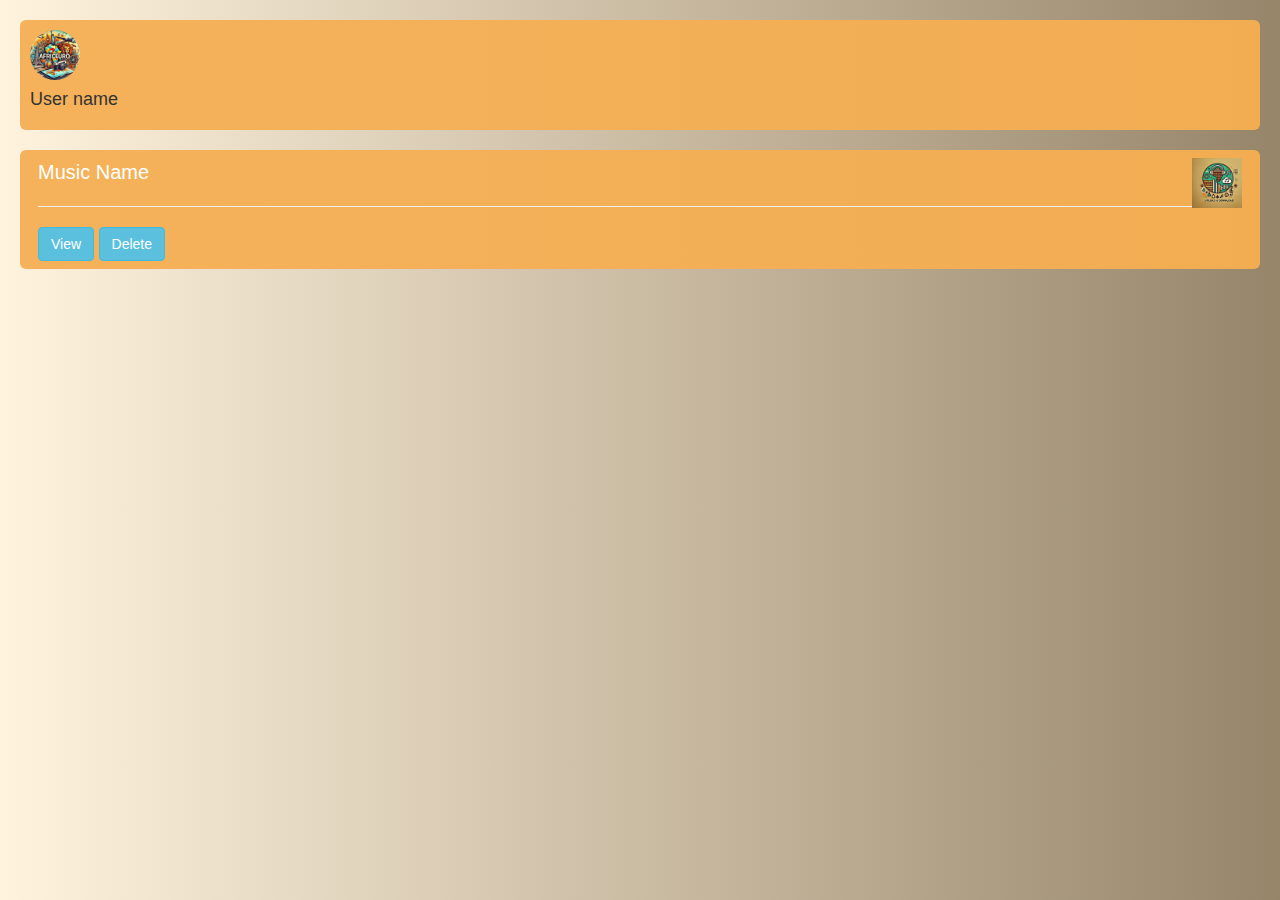
<file: allmusic.html>
<!DOCTYPE html>
<html lang="en">
<head>
    <meta charset="UTF-8">
    <meta name="viewport" content="width=device-width, initial-scale=1.0">

    <title>africeuro</title>

    <link rel="icon" href="static/images/logo.jpg">
    <link rel="stylesheet" href="static/bootstrap/css/bootstrap.min.css">
    <link rel="stylesheet" href="static/fontawesome/css/all.min.css">
    <link rel="stylesheet" href="static/font-awesome/css/font-awesome.min.css">
    <link rel="stylesheet" href="static/dashboad.css">

</head>
<body>
     
    <div class="page-body">
        <div class="d-menu">
            <div class="profile-menu">
                <div class="">
                    <a href="static/images/africeurolion.jpg">
                        <img src="static/images/africeurolion.jpg" alt="image">
                    </a>
                </div>
                <div class="m-menue-nav">
                    <h4>User name</h4>
                </div>
            </div>
        </div>

        <div class="d-menu">
            <div class="menu-card-more">
                <a href="">
                    <div>
                        <img src="static/images/music3.jpg" alt="music">
                        <p>music name</p>
                    </div>
                    <hr>
                    <div>
                        <a href="viewmusic.html" class="btn btn-info">View</a>
                        <a href="" class="btn btn-info">Delete</a>
                    </div>
                </a>
            </div>
        </div>
    </div>

</body>
</html>
</file>
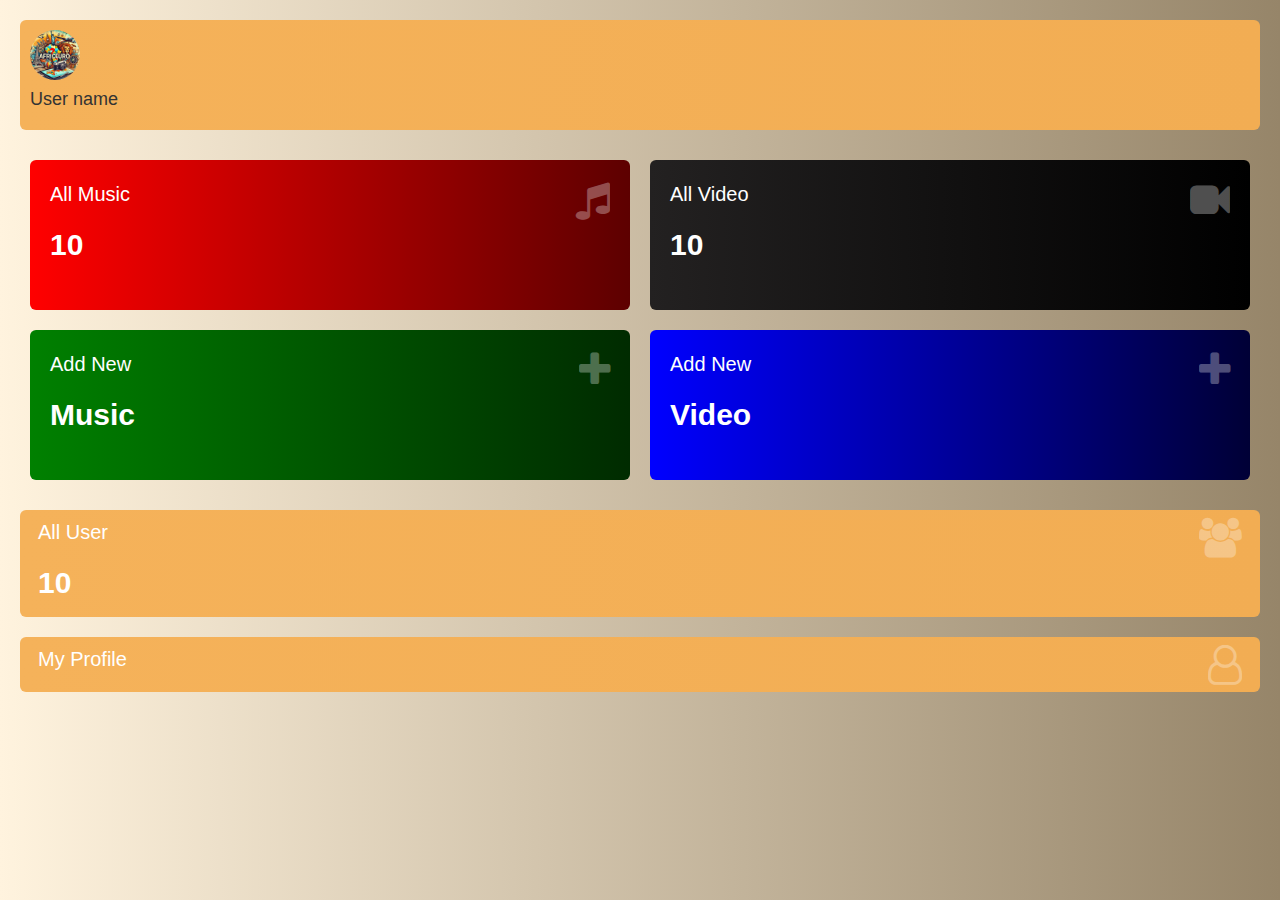
<file: dashboad.html>
<!DOCTYPE html>
<html lang="en">
<head>
    <meta charset="UTF-8">
    <meta name="viewport" content="width=device-width, initial-scale=1.0">

    <title>africeuro</title>

    <link rel="icon" href="static/images/logo.jpg">
    <link rel="stylesheet" href="static/bootstrap/css/bootstrap.min.css">
    <link rel="stylesheet" href="static/fontawesome/css/all.min.css">
    <link rel="stylesheet" href="static/font-awesome/css/font-awesome.min.css">
    <link rel="stylesheet" href="static/dashboad.css">

</head>
<body>
     
    <div class="page-body">
        <div class="d-menu">
            <div class="profile-menu">
                <div class="">
                    <a href="static/images/africeurolion.jpg">
                        <img src="static/images/africeurolion.jpg" alt="image">
                    </a>
                </div>
                <div class="m-menue-nav">
                    <h4>User name</h4>
                </div>
            </div>
        </div>

        <div class="d-menu-b">
            <div class="menu-con">
                <div class="menu-card" id="bg1">
                    <a href="allmusic.html">
                        <div>
                            <i class="fa fa-music"></i>
                            <p>all music</p>
                            <h2>10</h2>
                        </div>
                    </a>
                </div>
                <div class="menu-card" id="bg2">
                    <a href="allvideo.html">
                        <div>
                            <i class="fa fa-video"></i>
                            <p>all video</p>
                            <h2>10</h2>
                        </div>
                    </a>
                </div>
            </div>
            <div class="menu-con">
                <div class="menu-card" id="bg3">
                    <a href="">
                        <div>
                            <i class="fa fa-plus"></i>
                            <p>add new</p>
                            <h2>music</h2>
                        </div>
                    </a>
                </div>
                <div class="menu-card" id="bg4">
                    <a href="">
                        <div>
                            <i class="fa fa-plus"></i>
                            <p>add new</p>
                            <h2>video</h2>
                        </div>
                    </a>
                </div>
            </div>
        </div>

        <div class="d-menu">
            <div class="menu-card-more">
                <a href="">
                    <div>
                        <i class="fa fa-users"></i>
                        <p>all user</p>
                        <h2>10</h2>
                    </div>
                </a>
            </div>
        </div>
        <div class="d-menu">
            <div class="menu-card-more">
                <a href="">
                    <div>
                        <i class="fa fa-user-o"></i>
                        <p>my profile</p>
                    </div>
                </a>
            </div>
        </div>
    </div>

</body>
</html>
</file>
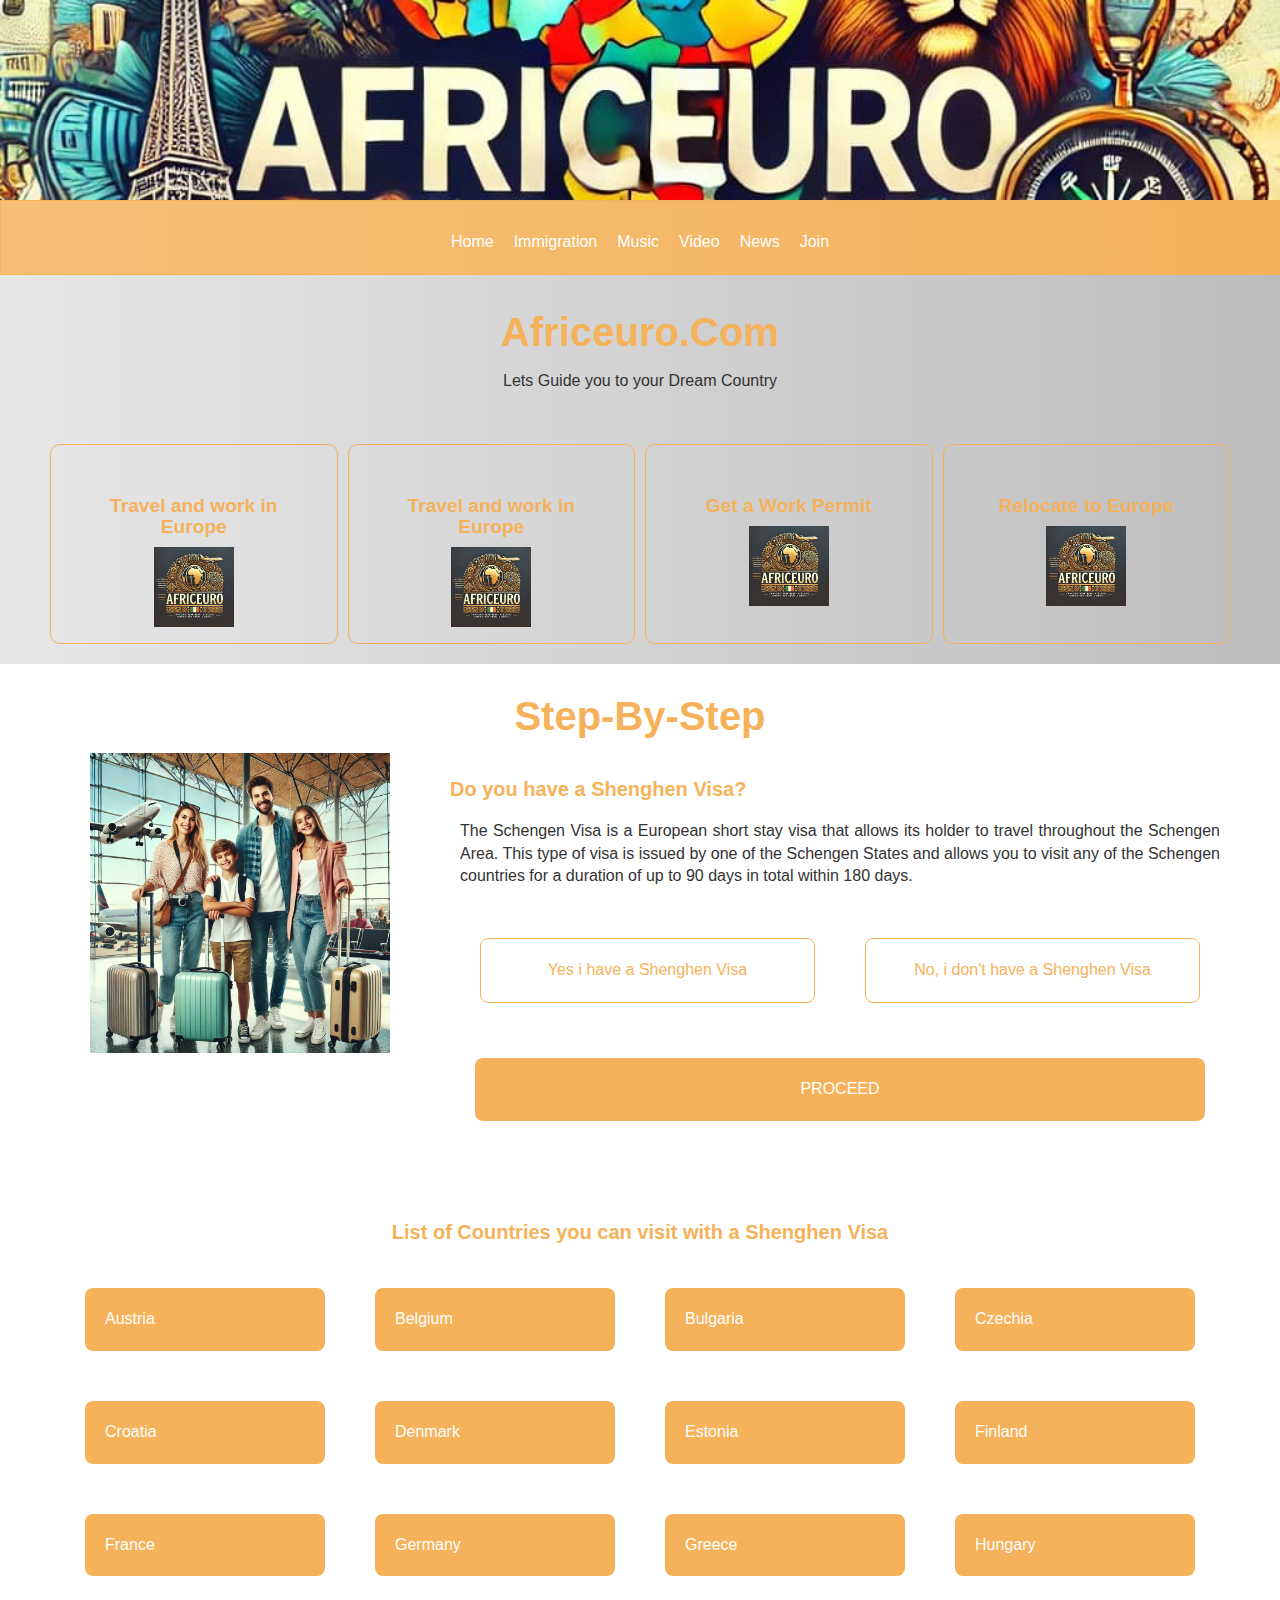
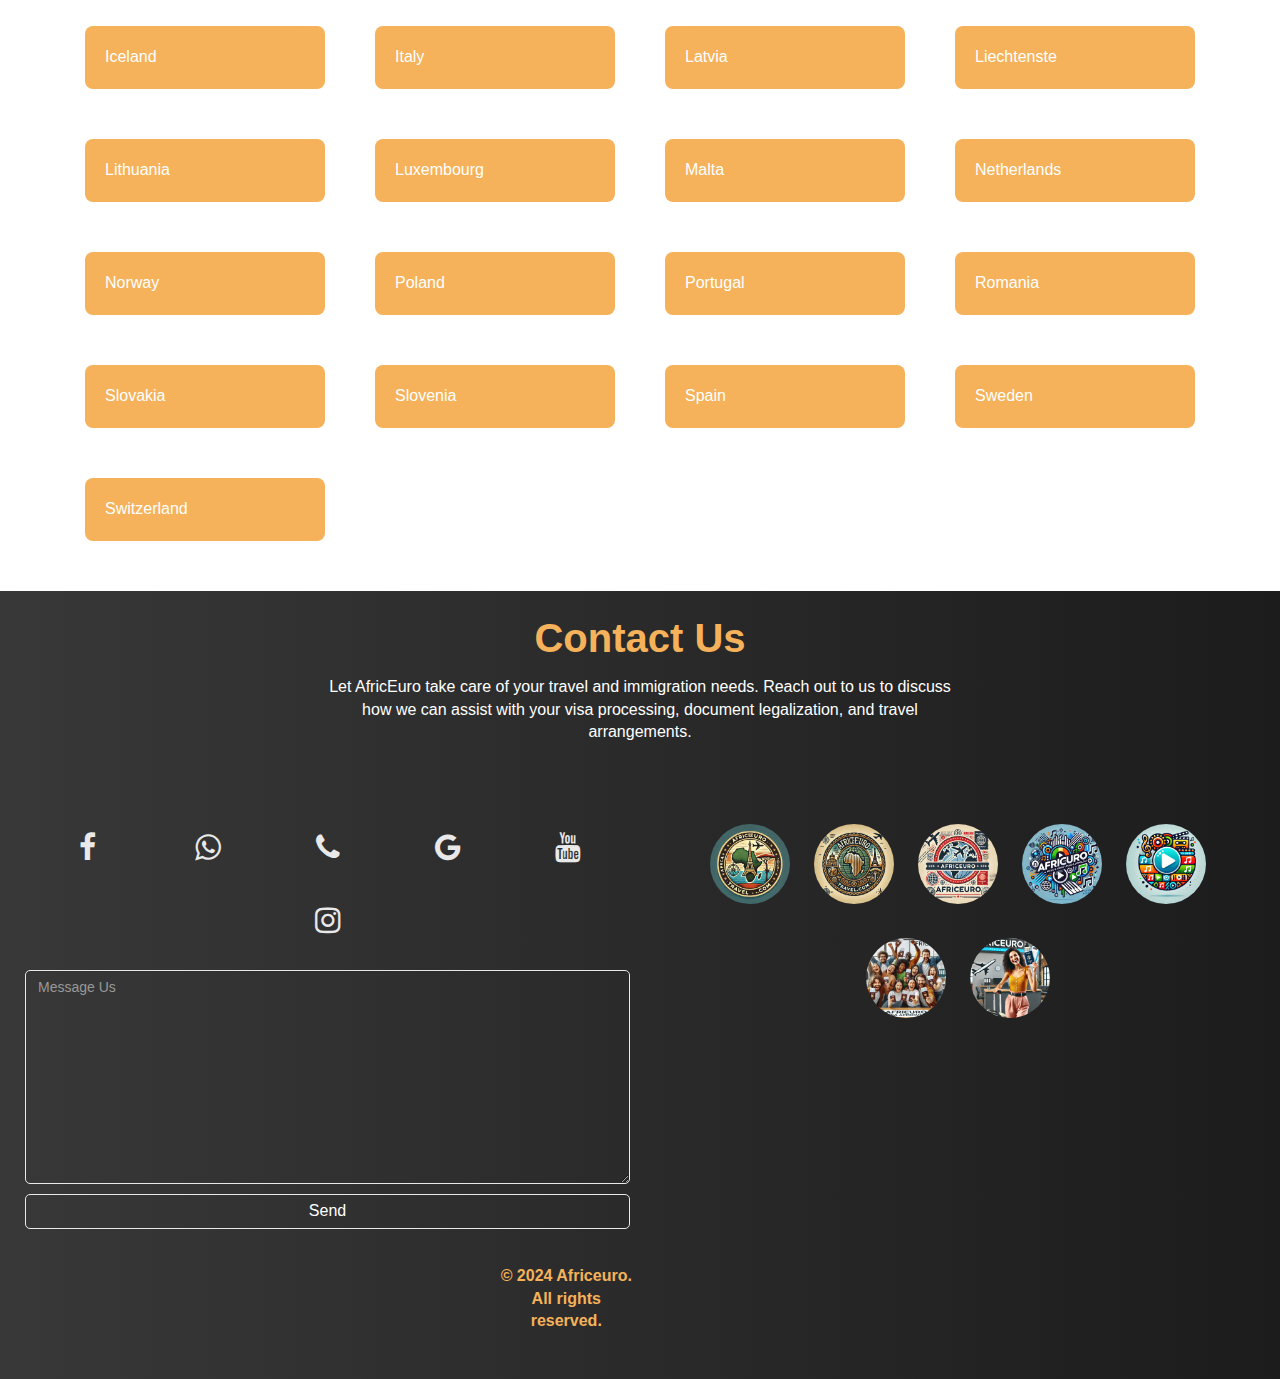
<file: immigration.html>
<!DOCTYPE html>
<html lang="en">
<head>
    <meta charset="UTF-8">
    <meta name="viewport" content="width=device-width, initial-scale=1.0">

    <title>africeuro</title>

    <link rel="icon" href="static/images/logo.jpg">
    <link rel="stylesheet" href="static/bootstrap/css/bootstrap.min.css">
    <link rel="stylesheet" href="static/fontawesome/css/all.min.css">
    <link rel="stylesheet" href="static/font-awesome/css/font-awesome.min.css">
    <link rel="stylesheet" href="static/css.css">

</head>
<body>
     
    <div>
        <div class="col-md-12 m-menue">
            <div class="m-menue-img">
                <img src="static/images/africeurolion.jpg" alt="">
            </div>
            <div class="m-menue-nav">
                <ul>
                    <li>
                        <a href="index.html">Home</a>
                    </li>
                    <li>
                        <a href="immigration.html">immigration</a>
                    </li>
                    <li>
                        <a href="music.html">Music</a>
                    </li>
                    <li>
                        <a href="video.html">Video</a>
                    </li>
                    <li>
                        <a href="news.html">News</a>
                    </li>
                    <li>
                        <a href="login.html">Join</a>
                    </li>
                </ul>
            </div>
        </div>

        <div class="col-md-12 cont">
            <div class="cont-con">
                <div class="cont-head">
                    <h2>Africeuro.com</h2>
                    <p>Lets Guide you to your Dream Country</p>
                </div>
            </div>
            <div class="cont-con">
                <div class="col-md-12 cont-con">
                    <div class="col-md-3">
                        <div class="cont-card">
                            <h3>Travel and work in Europe</h3>
                            <img src="static/images/africeuro main pic.jpg" class="tab-img"/>
                        </div>
                    </div>
                    <div class="col-md-3">
                        <div class="cont-card">
                            <h3>Travel and work in Europe</h3>
                            <img src="static/images/africeuro main pic.jpg" class="tab-img"/>
                        </div>
                    </div>
                    <div class="col-md-3">
                        <div class="cont-card">
                            <h3>Get a Work Permit</h3>
                            <img src="static/images/africeuro main pic.jpg" class="tab-img"/>
                        </div>
                    </div>
                    <div class="col-md-3">
                        <div class="cont-card">
                            <h3>Relocate to Europe</h3> 
                            <img src="static/images/africeuro main pic.jpg" class="tab-img"/>
                        </div>
                    </div>
                </div>
            </div>
        </div>
        <div class="cont-con">
            <div class="col-md-12 cont-con">
                <div class="cont-head">
                    <h2>Step-by-step</h2>
                    <div class="cont-pro col-md-4">
                        <img src="static/images/self.jpg" alt="image">
                    </div>
                    <div class="col-md-8">
                        <div class="cont-pro">
                            <h3 class="text-left">Do you have a Shenghen Visa?</h3>
                            <p class="text-justify text-left" style="padding: 10px;">
                                The Schengen Visa is a European short stay visa that allows its holder to travel throughout the Schengen Area.
                                This type of visa is issued by one of the Schengen States and allows you to visit any of the Schengen countries 
                                for a duration of up to 90 days in total within 180 days.
                            </p>
                            <div class="col-md-12">
                                <div class="col-md-6">
                                    <div class="info-a">
                                        Yes i have a Shenghen Visa
                                    </div>
                                </div>
                                <div class="col-md-6">
                                    <div class="info-a">
                                        No, i don't have a Shenghen Visa
                                    </div>
                                </div>
                            </div>
                            <div class="col-md-12">
                                <div class="info">
                                    <a href="travel.html">PROCEED</a>
                                </div>
                            </div>
                        </div>
                    </div>
                </div>
                <div class="col-md-12">
                    <div class="cont-pro">
                        <div style="padding:30px 0px;">
                            <div class="col-md-12">
                                <div class="col-md-12 text-center">
                                    <h3>List of Countries you can visit with a Shenghen Visa</h3>
                                </div>
                                <div class="col-md-12">
                                    <div class="col-md-3">
                                        <div class="info">
                                            Austria
                                        </div>
                                    </div>
                                    <div class="col-md-3">
                                        <div class="info">
                                            Belgium
                                        </div>
                                    </div>
                                    <div class="col-md-3">
                                        <div class="info">
                                            Bulgaria
                                        </div>
                                    </div>
                                    <div class="col-md-3">
                                        <div class="info">
                                            Czechia
                                        </div>
                                    </div>
                                    <div class="col-md-3">
                                        <div class="info">
                                            Croatia
                                        </div>
                                    </div>
                                    <div class="col-md-3">
                                        <div class="info">
                                            Denmark
                                        </div>
                                    </div>
                                    <div class="col-md-3">
                                        <div class="info">
                                            Estonia
                                        </div>
                                    </div>
                                    <div class="col-md-3">
                                        <div class="info">
                                            Finland
                                        </div>
                                    </div>
                                    <div class="col-md-3">
                                        <div class="info">
                                            France
                                        </div>
                                    </div>
                                    <div class="col-md-3">
                                        <div class="info">
                                            Germany
                                        </div>
                                    </div>
                                    <div class="col-md-3">
                                        <div class="info">
                                            Greece
                                        </div>
                                    </div>
                                    <div class="col-md-3">
                                        <div class="info">
                                            Hungary
                                        </div>
                                    </div>
                                    <div class="col-md-3">
                                        <div class="info">
                                            Iceland
                                        </div>
                                    </div>
                                    <div class="col-md-3">
                                        <div class="info">
                                            Italy
                                        </div>
                                    </div>

                                    <div class="col-md-3">
                                        <div class="info">
                                            Latvia
                                        </div>
                                    </div>
                                    <div class="col-md-3">
                                        <div class="info">
                                            Liechtenste
                                        </div>
                                    </div>
                                    <div class="col-md-3">
                                        <div class="info">
                                            Lithuania
                                        </div>
                                    </div>
                                    <div class="col-md-3">
                                        <div class="info">
                                            Luxembourg
                                        </div>
                                    </div>
                                    <div class="col-md-3">
                                        <div class="info">
                                            Malta
                                        </div>
                                    </div>
                                    <div class="col-md-3">
                                        <div class="info">
                                            Netherlands
                                        </div>
                                    </div>
                                    <div class="col-md-3">
                                        <div class="info">
                                            Norway
                                        </div>
                                    </div>
                                    <div class="col-md-3">
                                        <div class="info">
                                            Poland
                                        </div>
                                    </div>
                                    <div class="col-md-3">
                                        <div class="info">
                                            Portugal
                                        </div>
                                    </div>
                                    <div class="col-md-3">
                                        <div class="info">
                                            Romania
                                        </div>
                                    </div>
                                    <div class="col-md-3">
                                        <div class="info">
                                            Slovakia
                                        </div>
                                    </div>
                                    <div class="col-md-3">
                                        <div class="info">
                                            Slovenia
                                        </div>
                                    </div>
                                    <div class="col-md-3">
                                        <div class="info">
                                            Spain
                                        </div>
                                    </div>
                                    <div class="col-md-3">
                                        <div class="info">
                                            Sweden
                                        </div>
                                    </div>
                                    <div class="col-md-3">
                                        <div class="info">
                                            Switzerland
                                        </div>
                                    </div>
                                </div>
                            </div>
                        </div>
                    </div>
                </div>
            </div>
        </div>
        <div class="col-md-12 conf">
            <div class="cont-head">
                <h2>contact us</h2>
                <div style="display: flex; justify-self: center; width: 50%;">
                    <p style="color: white;text-align: center;">
                        Let AfricEuro take care of your travel and immigration needs. 
                        Reach out to us to discuss how we can assist with your 
                        visa processing, document legalization, and travel arrangements.
                    </p>
                </div>
            </div>
            <div class="col-md-12">
                <div class="cont-pro">
                    <div style="padding:30px 0px;">
                        <div class="col-md-6">
                            <div class="contact">
                                <div class="col-md-12">
                                    <div class="icons">
                                        <div class="icon">
                                            <a href="">
                                                <i class="fa fa-facebook"></i>
                                            </a>
                                        </div>
                                        <div class="icon">
                                            <a href="">
                                                <i class="fa fa-whatsapp"></i>
                                            </a>
                                        </div>
                                        <div class="icon">
                                            <a href="">
                                                <i class="fa fa-phone"></i>
                                            </a>
                                        </div>
                                        <div class="icon">
                                            <a href="">
                                                <i class="fa fa-google"></i>
                                            </a>
                                        </div>
                                        <div class="icon">
                                            <a href="">
                                                <i class="fa fa-youtube"></i>
                                            </a>
                                        </div>
                                        <div class="icon">
                                            <a href="">
                                                <i class="fa fa-instagram"></i>
                                            </a>
                                        </div>
                                    </div>
                                </div>
                                <div class="col-md-12">
                                    <form action="">
                                        <textarea name="" id="" rows="10" placeholder="Message Us" class="form-control"></textarea>
                                        <button>
                                            Send
                                        </button>
                                    </form>
                                </div>
                            </div>
                        </div>
                        <div class="col-md-6">
                            <div class="contact">
                                <div class="img">
                                    <div class="imgs">
                                        <img src="static/images/travel.jpg" alt="image">
                                    </div>
                                    <div class="imgs">
                                        <img src="static/images/travel2.jpg" alt="image">
                                    </div>
                                    <div class="imgs">
                                        <img src="static/images/logo2.jpg" alt="image">
                                    </div>
                                    <div class="imgs">
                                        <img src="static/images/music1.jpg" alt="image">
                                    </div>
                                    <div class="imgs">
                                        <img src="static/images/music2.jpg" alt="image">
                                    </div>
                                    <div class="imgs">
                                        <img src="static/images/people.jpg" alt="image">
                                    </div>
                                    <div class="imgs">
                                        <img src="static/images/visa2.jpg" alt="image">
                                    </div>
                                </div>
                            </div>
                        </div>
                        <div class="col-md-12" style="display: flex; justify-content: center;justify-items: center;padding: 15px;">
                            <div class="col-md-3">
                                <div class="team">
                                    <p>&copy; 2024 Africeuro. All rights reserved.</p>
                                </div>
                            </div>
                        </div>
                    </div>
                </div>
            </div>
        </div>
    </div>

</body>
</html>
</file>
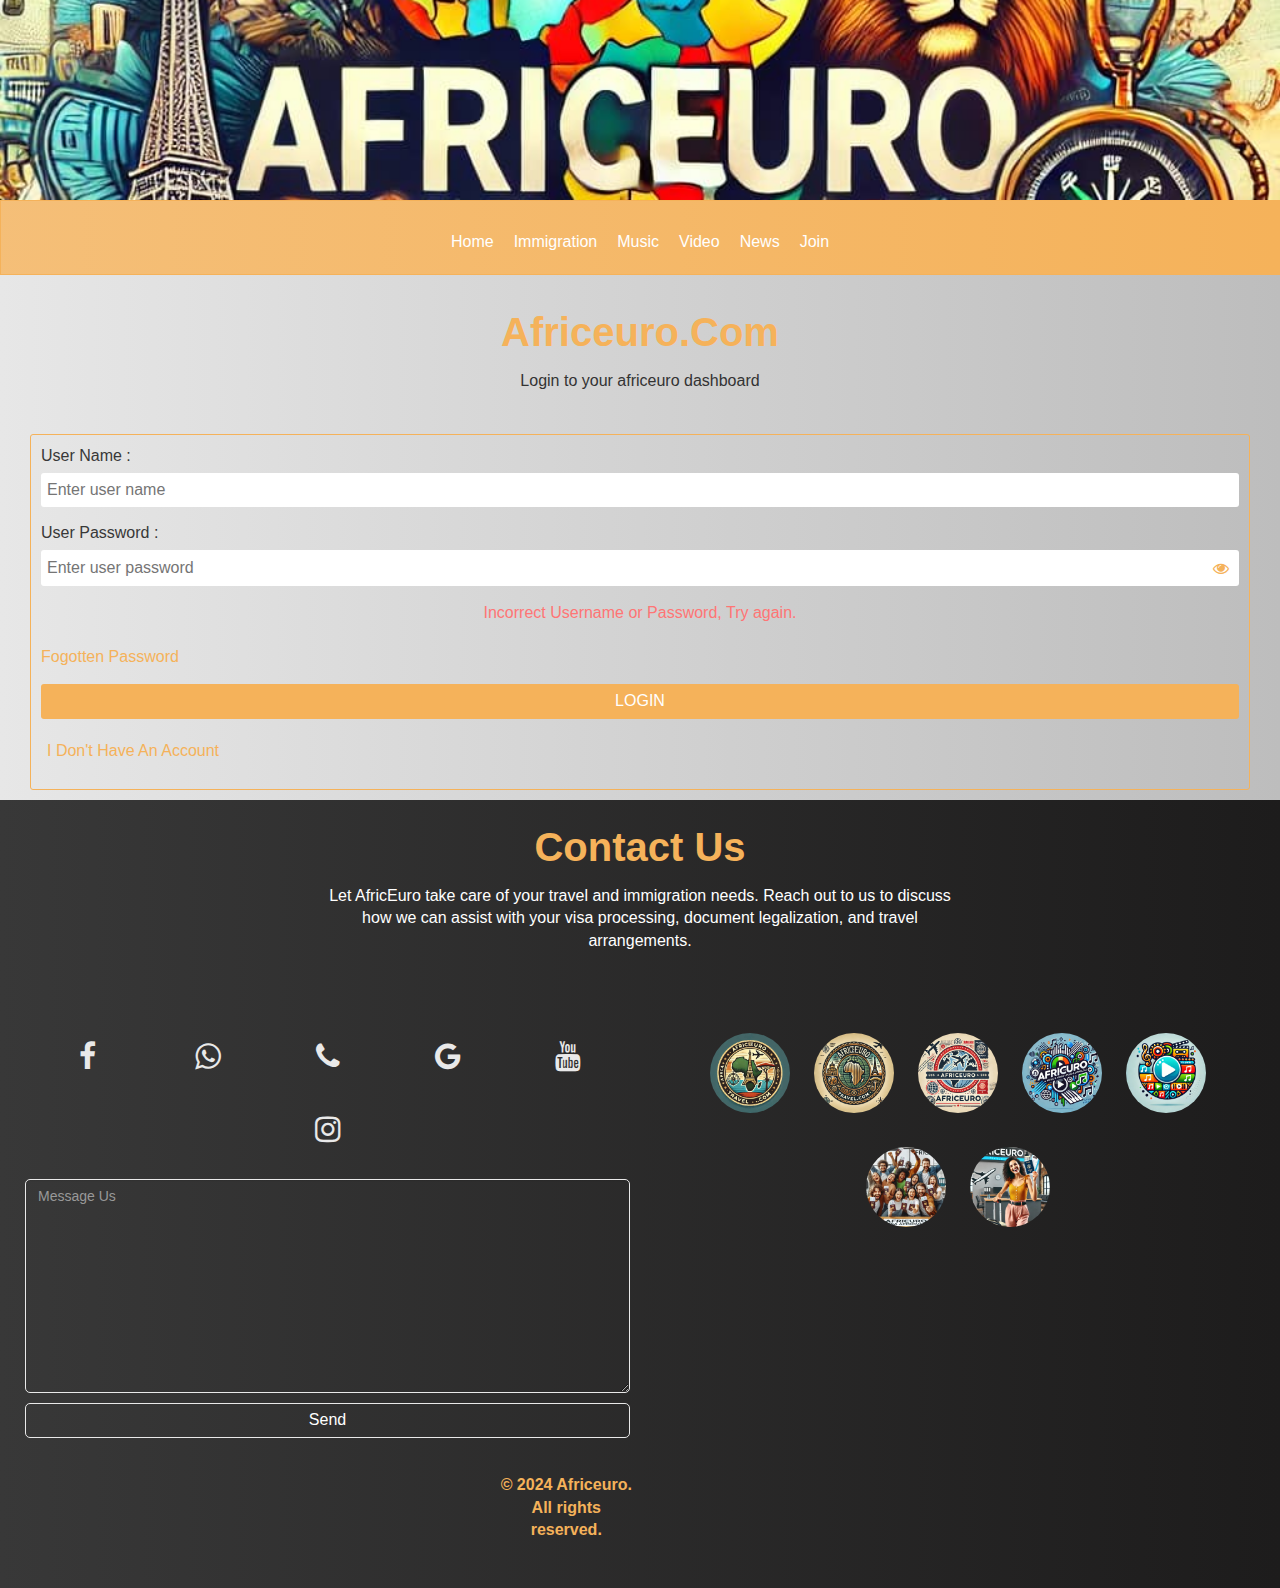
<file: login.html>
<!DOCTYPE html>
<html lang="en">
<head>
    <meta charset="UTF-8">
    <meta name="viewport" content="width=device-width, initial-scale=1.0">

    <title>africeuro</title>

    <link rel="icon" href="static/images/logo.jpg">
    <link rel="stylesheet" href="static/bootstrap/css/bootstrap.min.css">
    <link rel="stylesheet" href="static/fontawesome/css/all.min.css">
    <link rel="stylesheet" href="static/font-awesome/css/font-awesome.min.css">
    <link rel="stylesheet" href="static/css.css">

</head>
<body>
     
    <div>
        <div class="col-md-12 m-menue">
            <div class="m-menue-img">
                <img src="static/images/africeurolion.jpg" alt="">
            </div>
            <div class="m-menue-nav">
                <ul>
                    <li>
                        <a href="index.html">Home</a>
                    </li>
                    <li>
                        <a href="immigration.html">immigration</a>
                    </li>
                    <li>
                        <a href="music.html">Music</a>
                    </li>
                    <li>
                        <a href="video.html">Video</a>
                    </li>
                    <li>
                        <a href="news.html">News</a>
                    </li>
                    <li>
                        <a href="login.html">Join</a>
                    </li>
                </ul>
            </div>
        </div>

        <div class="col-md-12 cont">
            <div class="cont-con">
                <div class="cont-head">
                    <h2>Africeuro.com</h2>
                    <p>Login to your africeuro dashboard</p>
                </div>
            </div>
            <div class="cont-con">
                <div class="col-md-12">
                    <div class="login-card">
                        <form action="">
                            <div class="form-con">
                                <label for="">
                                    user name
                                </label>
                                <div class="form-input">
                                    <input type="text" name="uname" placeholder="Enter user name">
                                </div>
                            </div>
                            <div class="form-con">
                                <label for="">
                                    user password
                                </label>
                                <div class="form-input">
                                    <input type="password" name="uname" placeholder="Enter user password">
                                    <i class="fa fa-eye"></i>
                                </div>
                            </div>
                            <div class="error">
                                <p>Incorrect Username or Password, Try again.</p>
                            </div>
                            <div class="form-con">
                                <a href="">Fogotten password</a>
                            </div>
                            <div class="form-con">
                                <button>Login</button>
                            </div>
                            <div class="form-con">
                                <p>I don't <a href="signup.html">Have an Account</a></p>
                            </div>
                        </form>
                    </div>
                </div>
            </div>
        </div>
        <div class="col-md-12 conf">
            <div class="cont-head">
                <h2>contact us</h2>
                <div style="display: flex; justify-self: center; width: 50%;">
                    <p style="color: white;text-align: center;">
                        Let AfricEuro take care of your travel and immigration needs. 
                        Reach out to us to discuss how we can assist with your 
                        visa processing, document legalization, and travel arrangements.
                    </p>
                </div>
            </div>
            <div class="col-md-12">
                <div class="cont-pro">
                    <div style="padding:30px 0px;">
                        <div class="col-md-6">
                            <div class="contact">
                                <div class="col-md-12">
                                    <div class="icons">
                                        <div class="icon">
                                            <a href="">
                                                <i class="fa fa-facebook"></i>
                                            </a>
                                        </div>
                                        <div class="icon">
                                            <a href="">
                                                <i class="fa fa-whatsapp"></i>
                                            </a>
                                        </div>
                                        <div class="icon">
                                            <a href="">
                                                <i class="fa fa-phone"></i>
                                            </a>
                                        </div>
                                        <div class="icon">
                                            <a href="">
                                                <i class="fa fa-google"></i>
                                            </a>
                                        </div>
                                        <div class="icon">
                                            <a href="">
                                                <i class="fa fa-youtube"></i>
                                            </a>
                                        </div>
                                        <div class="icon">
                                            <a href="">
                                                <i class="fa fa-instagram"></i>
                                            </a>
                                        </div>
                                    </div>
                                </div>
                                <div class="col-md-12">
                                    <form action="">
                                        <textarea name="" id="" rows="10" placeholder="Message Us" class="form-control"></textarea>
                                        <button>
                                            Send
                                        </button>
                                    </form>
                                </div>
                            </div>
                        </div>
                        <div class="col-md-6">
                            <div class="contact">
                                <div class="img">
                                    <div class="imgs">
                                        <img src="static/images/travel.jpg" alt="image">
                                    </div>
                                    <div class="imgs">
                                        <img src="static/images/travel2.jpg" alt="image">
                                    </div>
                                    <div class="imgs">
                                        <img src="static/images/logo2.jpg" alt="image">
                                    </div>
                                    <div class="imgs">
                                        <img src="static/images/music1.jpg" alt="image">
                                    </div>
                                    <div class="imgs">
                                        <img src="static/images/music2.jpg" alt="image">
                                    </div>
                                    <div class="imgs">
                                        <img src="static/images/people.jpg" alt="image">
                                    </div>
                                    <div class="imgs">
                                        <img src="static/images/visa2.jpg" alt="image">
                                    </div>
                                </div>
                            </div>
                        </div>
                        <div class="col-md-12" style="display: flex; justify-content: center;justify-items: center;padding: 15px;">
                            <div class="col-md-3">
                                <div class="team">
                                    <p>&copy; 2024 Africeuro. All rights reserved.</p>
                                </div>
                            </div>
                        </div>
                    </div>
                </div>
            </div>
        </div>
    </div>

</body>
</html>
</file>
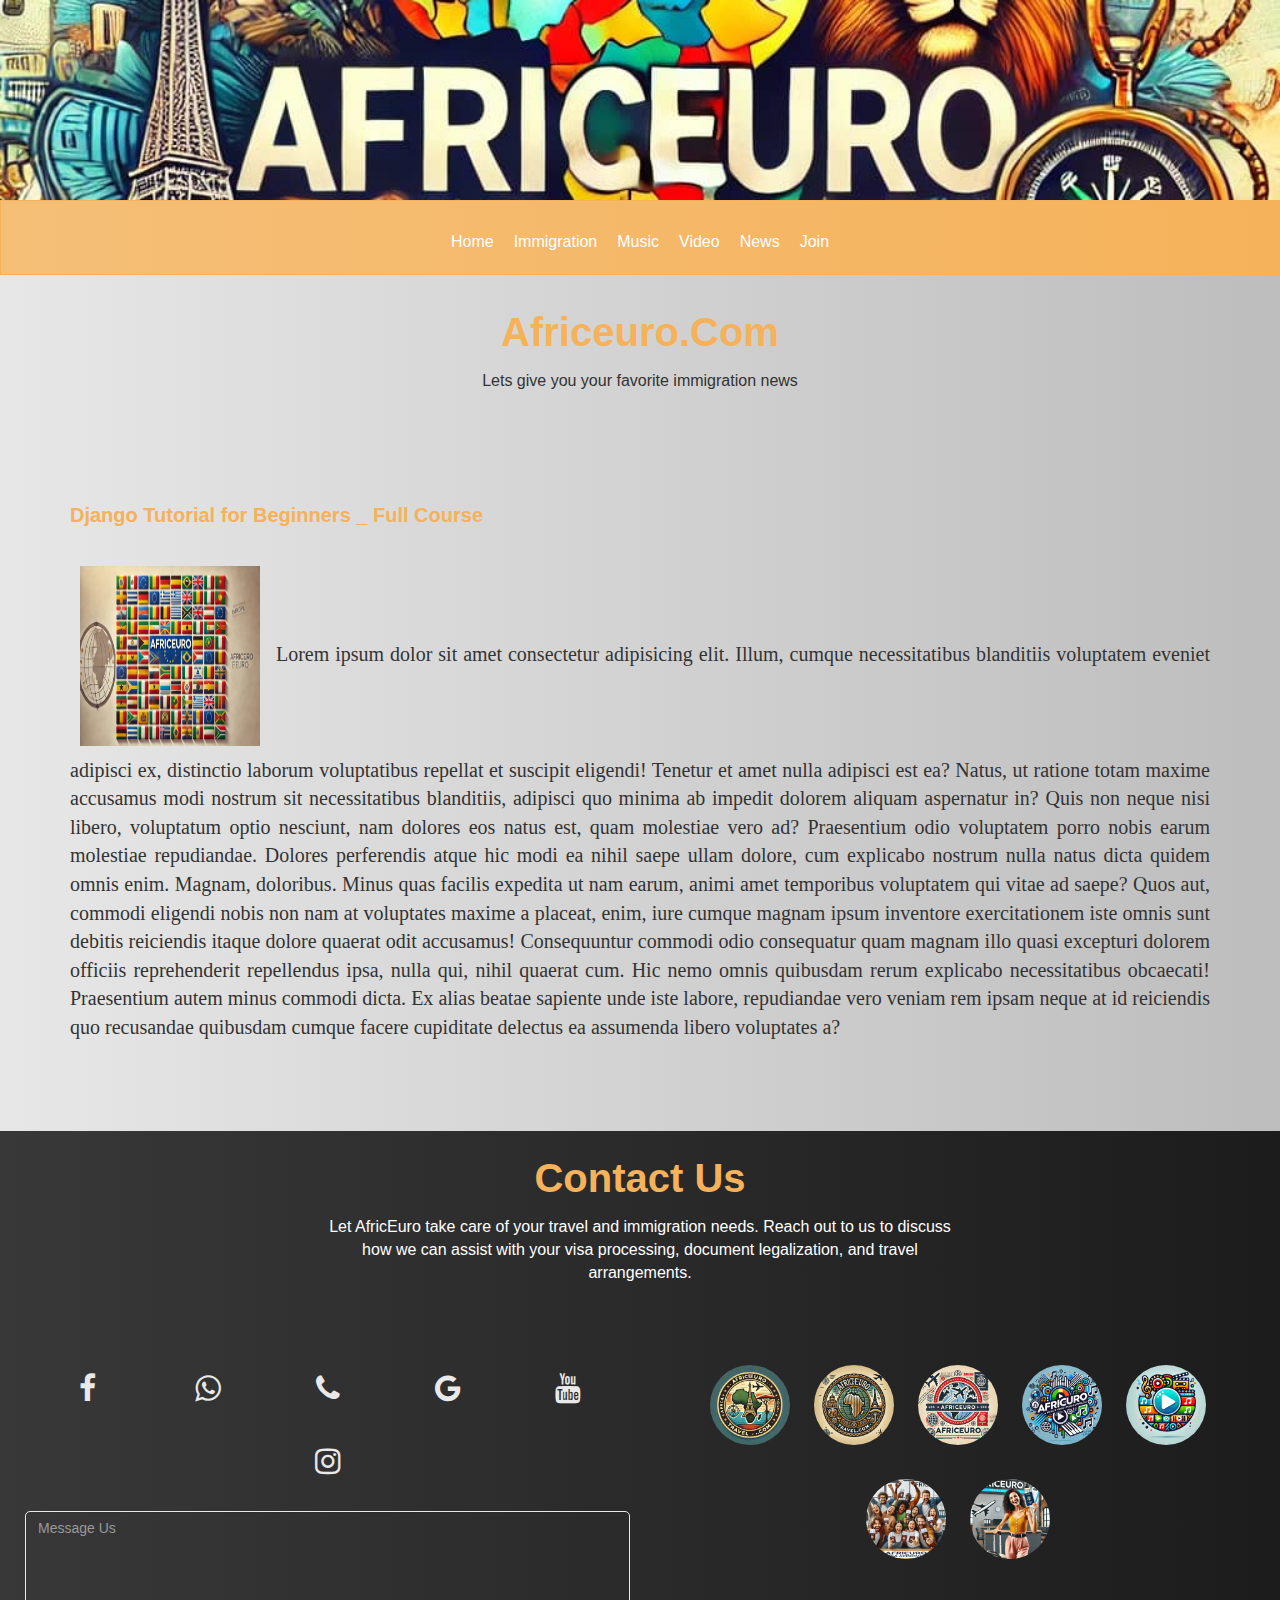
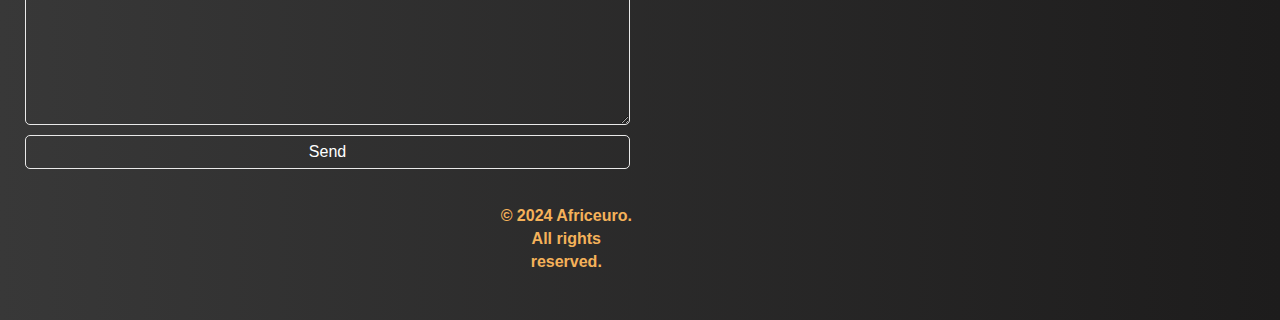
<file: news.html>
<!DOCTYPE html>
<html lang="en">
<head>
    <meta charset="UTF-8">
    <meta name="viewport" content="width=device-width, initial-scale=1.0">

    <title>africeuro</title>

    <link rel="icon" href="static/images/logo.jpg">
    <link rel="stylesheet" href="static/bootstrap/css/bootstrap.min.css">
    <link rel="stylesheet" href="static/fontawesome/css/all.min.css">
    <link rel="stylesheet" href="static/font-awesome/css/font-awesome.min.css">
    <link rel="stylesheet" href="static/css.css">

</head>
<body>
     
    <div>
        <div class="col-md-12 m-menue">
            <div class="m-menue-img">
                <img src="static/images/africeurolion.jpg" alt="">
            </div>
            <div class="m-menue-nav">
                <ul>
                    <li>
                        <a href="index.html">Home</a>
                    </li>
                    <li>
                        <a href="immigration.html">immigration</a>
                    </li>
                    <li>
                        <a href="music.html">Music</a>
                    </li>
                    <li>
                        <a href="video.html">Video</a>
                    </li>
                    <li>
                        <a href="news.html">News</a>
                    </li>
                    <li>
                        <a href="login.html">Join</a>
                    </li>
                </ul>
            </div>
        </div>

        <div class="col-md-12 cont">
            <div class="cont-con">
                <div class="cont-head">
                    <h2>Africeuro.com</h2>
                    <p>Lets give you your favorite immigration news</p>
                </div>
            </div>
            <div class="cont-con">
                <div class="col-md-12">
                    <div class="news-card">
                        <h3>Django Tutorial for Beginners _ Full Course</h3>
                        <p>
                            <img src="static/images/countries flag.jpg" alt="image">
                            Lorem ipsum dolor sit amet consectetur adipisicing elit. Illum, cumque necessitatibus 
                            blanditiis voluptatem eveniet adipisci ex, distinctio laborum voluptatibus repellat et 
                            suscipit eligendi! Tenetur et amet nulla adipisci est ea? Natus, ut ratione totam 
                            maxime accusamus modi nostrum sit necessitatibus blanditiis, adipisci quo minima ab 
                            impedit dolorem aliquam aspernatur in? Quis non neque nisi libero, voluptatum optio nesciunt, 
                            nam dolores eos natus est, quam molestiae vero ad? Praesentium odio voluptatem porro nobis 
                            earum molestiae repudiandae. Dolores perferendis atque hic modi ea nihil saepe ullam dolore, 
                            cum explicabo nostrum nulla natus dicta quidem omnis enim. Magnam, doloribus. Minus quas facilis 
                            expedita ut nam earum, animi amet temporibus voluptatem qui vitae ad saepe? Quos aut, commodi eligendi 
                            nobis non nam at voluptates maxime a placeat, enim, iure cumque magnam ipsum inventore exercitationem 
                            iste omnis sunt debitis reiciendis itaque dolore quaerat odit accusamus! Consequuntur commodi odio consequatur 
                            quam magnam illo quasi excepturi dolorem officiis reprehenderit repellendus ipsa, nulla qui, nihil quaerat 
                            cum. Hic nemo omnis quibusdam rerum explicabo necessitatibus obcaecati! Praesentium autem minus commodi dicta. 
                            Ex alias beatae sapiente unde iste labore, repudiandae vero veniam rem ipsam neque at id reiciendis quo recusandae 
                            quibusdam cumque facere cupiditate delectus ea assumenda libero voluptates a?
                        </p>
                    </div>
                </div>
            </div>
        </div>
        <div class="col-md-12 conf">
            <div class="cont-head">
                <h2>contact us</h2>
                <div style="display: flex; justify-self: center; width: 50%;">
                    <p style="color: white;text-align: center;">
                        Let AfricEuro take care of your travel and immigration needs. 
                        Reach out to us to discuss how we can assist with your 
                        visa processing, document legalization, and travel arrangements.
                    </p>
                </div>
            </div>
            <div class="col-md-12">
                <div class="cont-pro">
                    <div style="padding:30px 0px;">
                        <div class="col-md-6">
                            <div class="contact">
                                <div class="col-md-12">
                                    <div class="icons">
                                        <div class="icon">
                                            <a href="">
                                                <i class="fa fa-facebook"></i>
                                            </a>
                                        </div>
                                        <div class="icon">
                                            <a href="">
                                                <i class="fa fa-whatsapp"></i>
                                            </a>
                                        </div>
                                        <div class="icon">
                                            <a href="">
                                                <i class="fa fa-phone"></i>
                                            </a>
                                        </div>
                                        <div class="icon">
                                            <a href="">
                                                <i class="fa fa-google"></i>
                                            </a>
                                        </div>
                                        <div class="icon">
                                            <a href="">
                                                <i class="fa fa-youtube"></i>
                                            </a>
                                        </div>
                                        <div class="icon">
                                            <a href="">
                                                <i class="fa fa-instagram"></i>
                                            </a>
                                        </div>
                                    </div>
                                </div>
                                <div class="col-md-12">
                                    <form action="">
                                        <textarea name="" id="" rows="10" placeholder="Message Us" class="form-control"></textarea>
                                        <button>
                                            Send
                                        </button>
                                    </form>
                                </div>
                            </div>
                        </div>
                        <div class="col-md-6">
                            <div class="contact">
                                <div class="img">
                                    <div class="imgs">
                                        <img src="static/images/travel.jpg" alt="image">
                                    </div>
                                    <div class="imgs">
                                        <img src="static/images/travel2.jpg" alt="image">
                                    </div>
                                    <div class="imgs">
                                        <img src="static/images/logo2.jpg" alt="image">
                                    </div>
                                    <div class="imgs">
                                        <img src="static/images/music1.jpg" alt="image">
                                    </div>
                                    <div class="imgs">
                                        <img src="static/images/music2.jpg" alt="image">
                                    </div>
                                    <div class="imgs">
                                        <img src="static/images/people.jpg" alt="image">
                                    </div>
                                    <div class="imgs">
                                        <img src="static/images/visa2.jpg" alt="image">
                                    </div>
                                </div>
                            </div>
                        </div>
                        <div class="col-md-12" style="display: flex; justify-content: center;justify-items: center;padding: 15px;">
                            <div class="col-md-3">
                                <div class="team">
                                    <p>&copy; 2024 Africeuro. All rights reserved.</p>
                                </div>
                            </div>
                        </div>
                    </div>
                </div>
            </div>
        </div>
    </div>

</body>
</html>
</file>
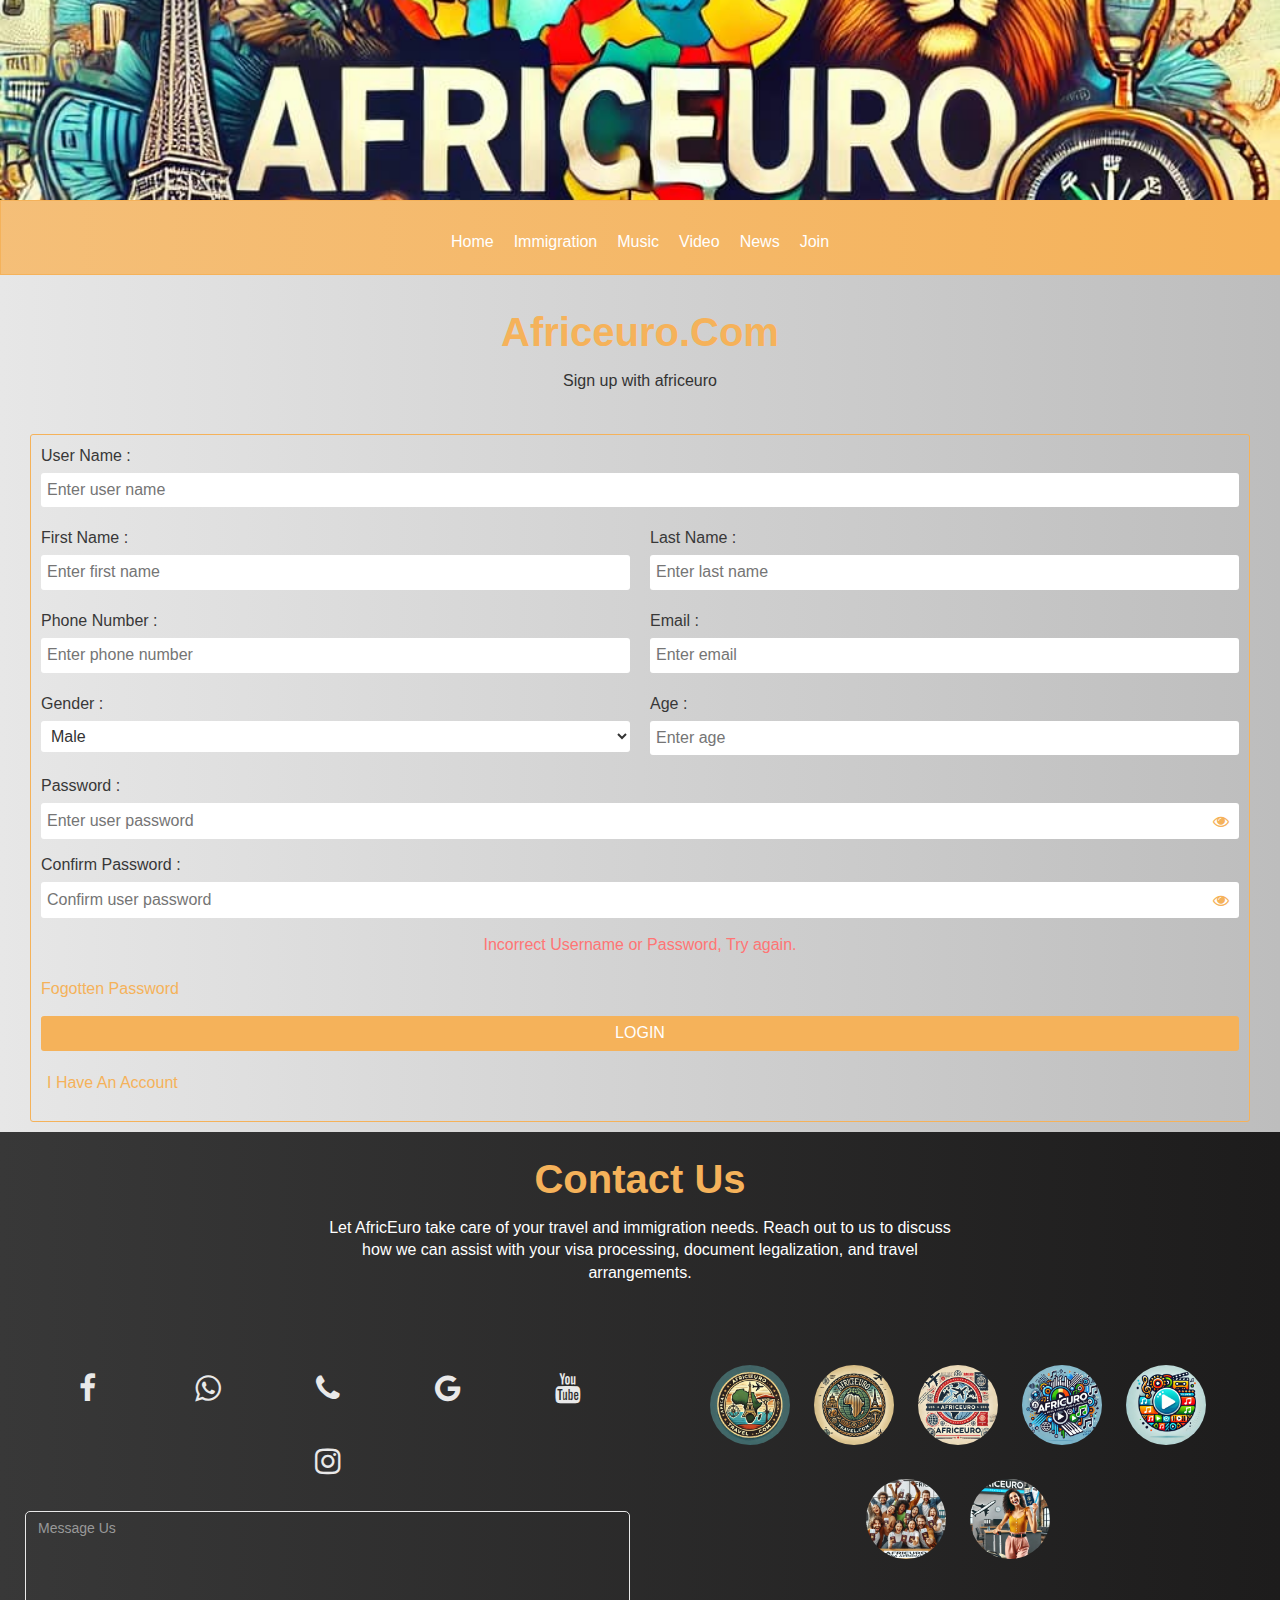
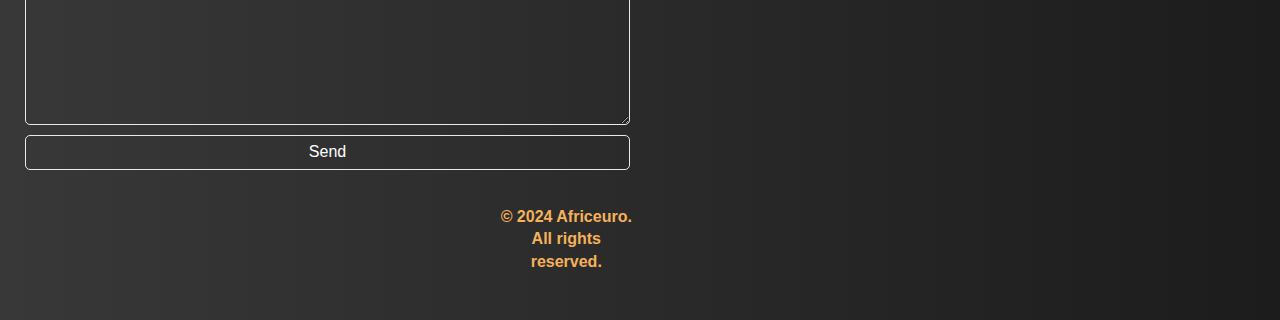
<file: signup.html>
<!DOCTYPE html>
<html lang="en">
<head>
    <meta charset="UTF-8">
    <meta name="viewport" content="width=device-width, initial-scale=1.0">

    <title>africeuro</title>

    <link rel="icon" href="static/images/logo.jpg">
    <link rel="stylesheet" href="static/bootstrap/css/bootstrap.min.css">
    <link rel="stylesheet" href="static/fontawesome/css/all.min.css">
    <link rel="stylesheet" href="static/font-awesome/css/font-awesome.min.css">
    <link rel="stylesheet" href="static/css.css">

</head>
<body>
     
    <div>
        <div class="col-md-12 m-menue">
            <div class="m-menue-img">
                <img src="static/images/africeurolion.jpg" alt="">
            </div>
            <div class="m-menue-nav">
                <ul>
                    <li>
                        <a href="index.html">Home</a>
                    </li>
                    <li>
                        <a href="immigration.html">immigration</a>
                    </li>
                    <li>
                        <a href="music.html">Music</a>
                    </li>
                    <li>
                        <a href="video.html">Video</a>
                    </li>
                    <li>
                        <a href="news.html">News</a>
                    </li>
                    <li>
                        <a href="login.html">Join</a>
                    </li>
                </ul>
            </div>
        </div>

        <div class="col-md-12 cont">
            <div class="cont-con">
                <div class="cont-head">
                    <h2>Africeuro.com</h2>
                    <p>Sign up with africeuro</p>
                </div>
            </div>
            <div class="cont-con">
                <div class="col-md-12">
                    <div class="login-card">
                        <form action="">
                            <div class="form-con">
                                <label for="">
                                    user name
                                </label>
                                <div class="form-input">
                                    <input type="text" name="uname" placeholder="Enter user name">
                                </div>
                            </div>
                            <div class="form-d">
                                <div class="form-con">
                                    <label for="">
                                        first name
                                    </label>
                                    <div class="form-input">
                                        <input type="text" name="fname" placeholder="Enter first name">
                                    </div>
                                </div>
                                <div class="form-con">
                                    <label for="">
                                        last name
                                    </label>
                                    <div class="form-input">
                                        <input type="text" name="lname" placeholder="Enter last name">
                                    </div>
                                </div>
                            </div>
                            <div class="form-d">
                                <div class="form-con">
                                    <label for="">
                                        phone number
                                    </label>
                                    <div class="form-input">
                                        <input type="text" name="phone" placeholder="Enter phone number">
                                    </div>
                                </div>
                                <div class="form-con">
                                    <label for="">
                                        email
                                    </label>
                                    <div class="form-input">
                                        <input type="email" name="email" placeholder="Enter email">
                                    </div>
                                </div>
                            </div>
                            <div class="form-d">
                                <div class="form-con">
                                    <label for="">
                                        gender
                                    </label>
                                    <div class="form-input">
                                        <!-- <input type="text" name="gender" placeholder="Enter gender"> -->
                                        <select name="" id="" name="gender">
                                            <option value="male">Male</option>
                                            <option value="female">Female</option>
                                        </select>
                                    </div>
                                </div>
                                <div class="form-con">
                                    <label for="">
                                        age
                                    </label>
                                    <div class="form-input">
                                        <input type="text" name="age" placeholder="Enter age">
                                    </div>
                                </div>
                            </div>
                            <div class="form-con">
                                <label for="">
                                    password
                                </label>
                                <div class="form-input">
                                    <input type="password" name="uname" placeholder="Enter user password">
                                    <i class="fa fa-eye"></i>
                                </div>
                            </div>
                            <div class="form-con">
                                <label for="">
                                    confirm password
                                </label>
                                <div class="form-input">
                                    <input type="password" name="uname" placeholder="Confirm user password">
                                    <i class="fa fa-eye"></i>
                                </div>
                            </div>
                            <div class="error">
                                <p>Incorrect Username or Password, Try again.</p>
                            </div>
                            <div class="form-con">
                                <a href="">Fogotten password</a>
                            </div>
                            <div class="form-con">
                                <button>Login</button>
                            </div>
                            <div class="form-con">
                                <p>I <a href="login.html">Have an Account</a></p>
                            </div>
                        </form>
                    </div>
                </div>
            </div>
        </div>
        <div class="col-md-12 conf">
            <div class="cont-head">
                <h2>contact us</h2>
                <div style="display: flex; justify-self: center; width: 50%;">
                    <p style="color: white;text-align: center;">
                        Let AfricEuro take care of your travel and immigration needs. 
                        Reach out to us to discuss how we can assist with your 
                        visa processing, document legalization, and travel arrangements.
                    </p>
                </div>
            </div>
            <div class="col-md-12">
                <div class="cont-pro">
                    <div style="padding:30px 0px;">
                        <div class="col-md-6">
                            <div class="contact">
                                <div class="col-md-12">
                                    <div class="icons">
                                        <div class="icon">
                                            <a href="">
                                                <i class="fa fa-facebook"></i>
                                            </a>
                                        </div>
                                        <div class="icon">
                                            <a href="">
                                                <i class="fa fa-whatsapp"></i>
                                            </a>
                                        </div>
                                        <div class="icon">
                                            <a href="">
                                                <i class="fa fa-phone"></i>
                                            </a>
                                        </div>
                                        <div class="icon">
                                            <a href="">
                                                <i class="fa fa-google"></i>
                                            </a>
                                        </div>
                                        <div class="icon">
                                            <a href="">
                                                <i class="fa fa-youtube"></i>
                                            </a>
                                        </div>
                                        <div class="icon">
                                            <a href="">
                                                <i class="fa fa-instagram"></i>
                                            </a>
                                        </div>
                                    </div>
                                </div>
                                <div class="col-md-12">
                                    <form action="">
                                        <textarea name="" id="" rows="10" placeholder="Message Us" class="form-control"></textarea>
                                        <button>
                                            Send
                                        </button>
                                    </form>
                                </div>
                            </div>
                        </div>
                        <div class="col-md-6">
                            <div class="contact">
                                <div class="img">
                                    <div class="imgs">
                                        <img src="static/images/travel.jpg" alt="image">
                                    </div>
                                    <div class="imgs">
                                        <img src="static/images/travel2.jpg" alt="image">
                                    </div>
                                    <div class="imgs">
                                        <img src="static/images/logo2.jpg" alt="image">
                                    </div>
                                    <div class="imgs">
                                        <img src="static/images/music1.jpg" alt="image">
                                    </div>
                                    <div class="imgs">
                                        <img src="static/images/music2.jpg" alt="image">
                                    </div>
                                    <div class="imgs">
                                        <img src="static/images/people.jpg" alt="image">
                                    </div>
                                    <div class="imgs">
                                        <img src="static/images/visa2.jpg" alt="image">
                                    </div>
                                </div>
                            </div>
                        </div>
                        <div class="col-md-12" style="display: flex; justify-content: center;justify-items: center;padding: 15px;">
                            <div class="col-md-3">
                                <div class="team">
                                    <p>&copy; 2024 Africeuro. All rights reserved.</p>
                                </div>
                            </div>
                        </div>
                    </div>
                </div>
            </div>
        </div>
    </div>

</body>
</html>
</file>
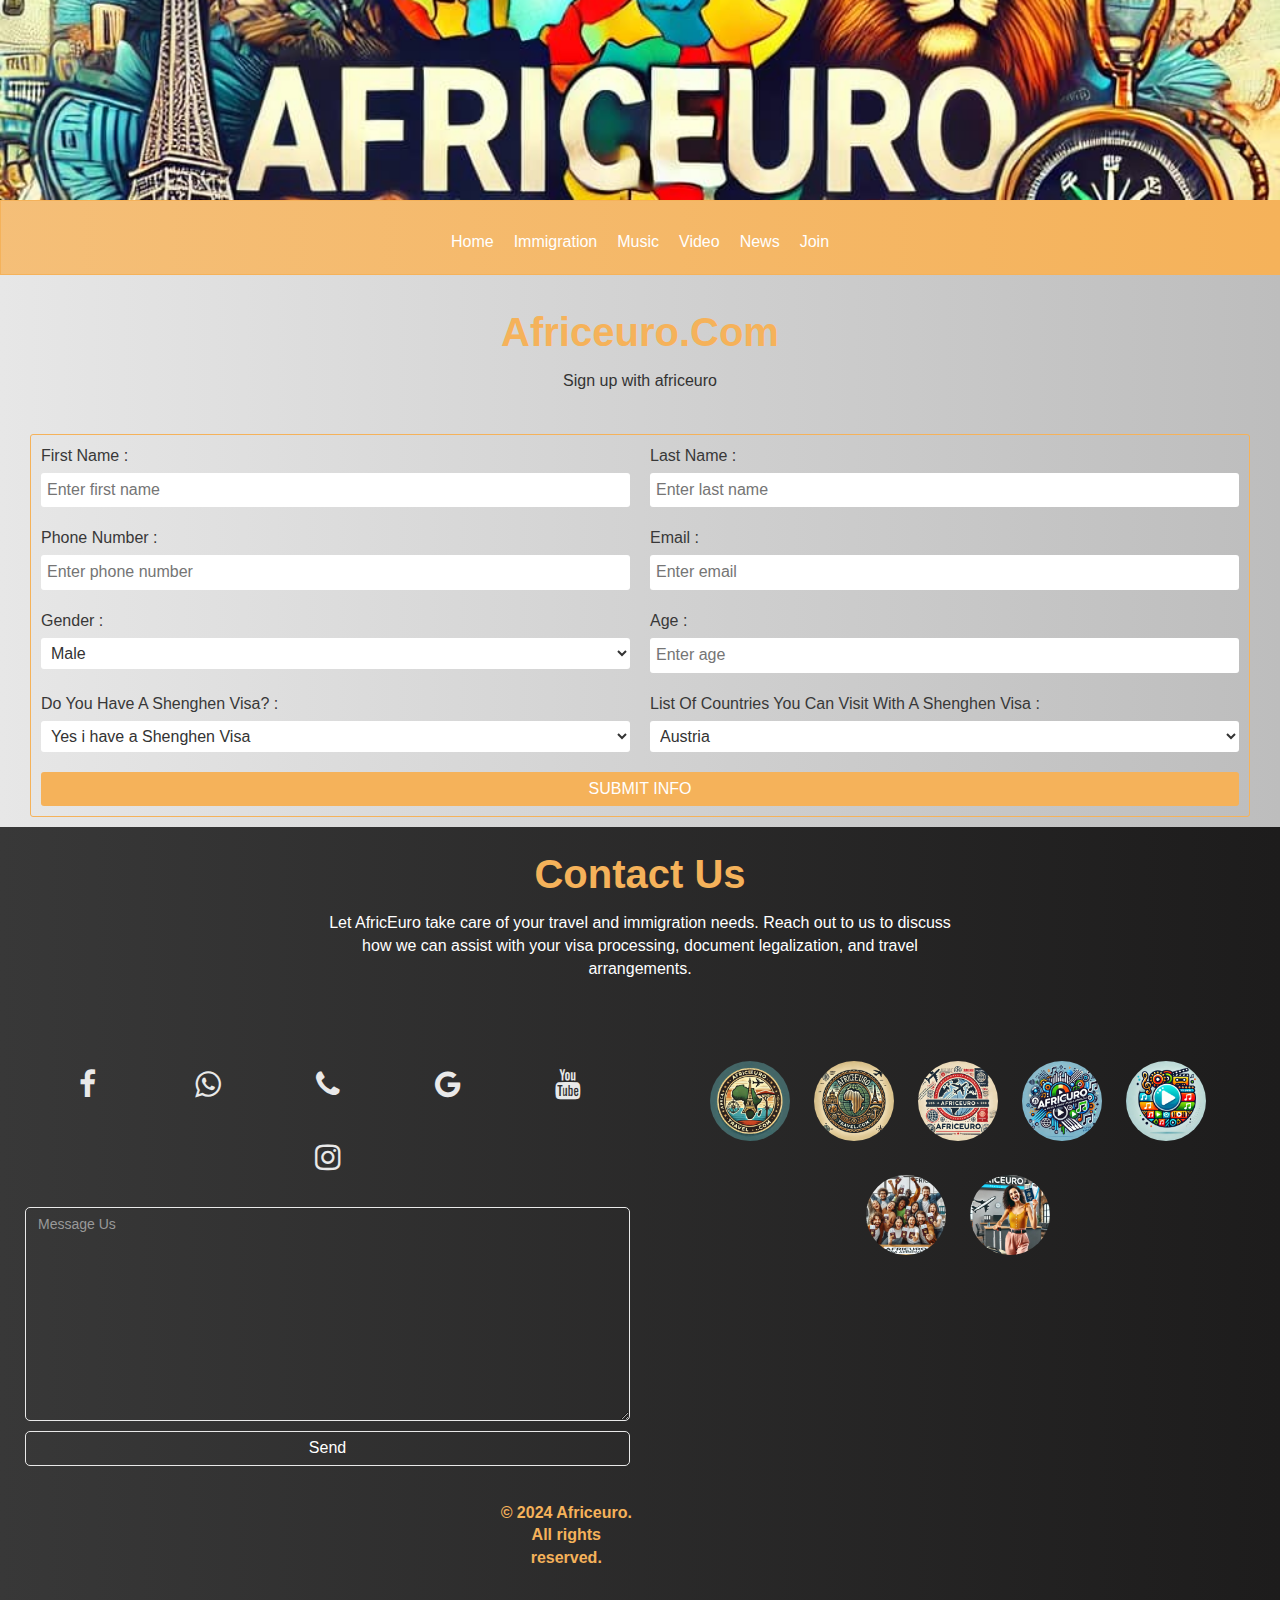
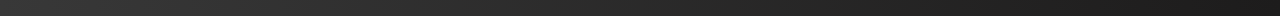
<file: travel.html>
<!DOCTYPE html>
<html lang="en">
<head>
    <meta charset="UTF-8">
    <meta name="viewport" content="width=device-width, initial-scale=1.0">

    <title>africeuro</title>

    <link rel="icon" href="static/images/logo.jpg">
    <link rel="stylesheet" href="static/bootstrap/css/bootstrap.min.css">
    <link rel="stylesheet" href="static/fontawesome/css/all.min.css">
    <link rel="stylesheet" href="static/font-awesome/css/font-awesome.min.css">
    <link rel="stylesheet" href="static/css.css">

</head>
<body>
     
    <div>
        <div class="col-md-12 m-menue">
            <div class="m-menue-img">
                <img src="static/images/africeurolion.jpg" alt="">
            </div>
            <div class="m-menue-nav">
                <ul>
                    <li>
                        <a href="index.html">Home</a>
                    </li>
                    <li>
                        <a href="immigration.html">immigration</a>
                    </li>
                    <li>
                        <a href="music.html">Music</a>
                    </li>
                    <li>
                        <a href="video.html">Video</a>
                    </li>
                    <li>
                        <a href="news.html">News</a>
                    </li>
                    <li>
                        <a href="login.html">Join</a>
                    </li>
                </ul>
            </div>
        </div>

        <div class="col-md-12 cont">
            <div class="cont-con">
                <div class="cont-head">
                    <h2>Africeuro.com</h2>
                    <p>Sign up with africeuro</p>
                </div>
            </div>
            <div class="cont-con">
                <div class="col-md-12">
                    <div class="login-card">
                        <form action="">
                            <div class="form-d">
                                <div class="form-con">
                                    <label for="">
                                        first name
                                    </label>
                                    <div class="form-input">
                                        <input type="text" name="fname" placeholder="Enter first name">
                                    </div>
                                </div>
                                <div class="form-con">
                                    <label for="">
                                        last name
                                    </label>
                                    <div class="form-input">
                                        <input type="text" name="lname" placeholder="Enter last name">
                                    </div>
                                </div>
                            </div>
                            <div class="form-d">
                                <div class="form-con">
                                    <label for="">
                                        phone number
                                    </label>
                                    <div class="form-input">
                                        <input type="text" name="phone" placeholder="Enter phone number">
                                    </div>
                                </div>
                                <div class="form-con">
                                    <label for="">
                                        email
                                    </label>
                                    <div class="form-input">
                                        <input type="email" name="email" placeholder="Enter email">
                                    </div>
                                </div>
                            </div>
                            <div class="form-d">
                                <div class="form-con">
                                    <label for="">
                                        gender
                                    </label>
                                    <div class="form-input">
                                        <select name="" id="" name="gender">
                                            <option value="male">Male</option>
                                            <option value="female">Female</option>
                                        </select>
                                    </div>
                                </div>
                                <div class="form-con">
                                    <label for="">
                                        age
                                    </label>
                                    <div class="form-input">
                                        <input type="text" name="age" placeholder="Enter age">
                                    </div>
                                </div>
                            </div>
                            <div class="form-d">
                                <div class="form-con">
                                    <label for="">
                                        Do you have a Shenghen Visa?
                                    </label>
                                    <div class="form-input">
                                        <select name="" id="" name="gender">
                                            <option value="yes">Yes i have a Shenghen Visa</option>
                                            <option value="no">No, i don't have a Shenghen Visa</option>
                                        </select>
                                    </div>
                                </div>
                                <div class="form-con">
                                    <label for="">
                                        List of Countries you can visit with a Shenghen Visa
                                    </label>
                                    <div class="form-input">
                                        <select name="" id="" name="countries">
                                            <option value="Austria">Austria</option>
                                            <option value="Belgium">Belgium</option>
                                            <option value="Bulgaria">Bulgaria</option>
                                            <option value="Czechia">Czechia</option>
                                            <option value="Croatia">Croatia</option>
                                            <option value="Denmark">Denmark</option>
                                            <option value="Estonia">Estonia</option>
                                            <option value="female">Female</option>
                                            <option value="Finland">Finland</option>
                                            <option value="France">France</option>
                                            <option value="Germany">Germany</option>
                                            <option value="Greece">Greece</option>
                                            <option value="Hungary">Hungary</option>
                                            <option value="Iceland">Iceland</option>
                                            <option value="Italy">Italy</option>
                                            <option value="Latvia">Latvia</option>
                                            <option value="Liechtenste">Liechtenste</option>
                                            <option value="Lithuania">Lithuania</option>
                                            <option value="Luxembourg">Luxembourg</option>
                                            <option value="Netherlands">Netherlands</option>
                                            <option value="Norway">Norway</option>
                                            <option value="Poland">Poland</option>
                                            <option value="Portugal">Portugal</option>
                                            <option value="Romania">Romania</option>
                                            <option value="Slovakia">Slovakia</option>
                                            <option value="Slovenia">Slovenia</option>
                                            <option value="Spain">Spain</option>
                                            <option value="Sweden">Sweden</option>
                                            <option value="Switzerland">Switzerland</option>
                                        </select>
                                    </div>
                                </div>
                            </div>
                            <div class="form-con">
                                <button>Submit info</button>
                            </div>
                        </form>
                    </div>
                </div>
            </div>
        </div>
        <div class="col-md-12 conf">
            <div class="cont-head">
                <h2>contact us</h2>
                <div style="display: flex; justify-self: center; width: 50%;">
                    <p style="color: white;text-align: center;">
                        Let AfricEuro take care of your travel and immigration needs. 
                        Reach out to us to discuss how we can assist with your 
                        visa processing, document legalization, and travel arrangements.
                    </p>
                </div>
            </div>
            <div class="col-md-12">
                <div class="cont-pro">
                    <div style="padding:30px 0px;">
                        <div class="col-md-6">
                            <div class="contact">
                                <div class="col-md-12">
                                    <div class="icons">
                                        <div class="icon">
                                            <a href="">
                                                <i class="fa fa-facebook"></i>
                                            </a>
                                        </div>
                                        <div class="icon">
                                            <a href="">
                                                <i class="fa fa-whatsapp"></i>
                                            </a>
                                        </div>
                                        <div class="icon">
                                            <a href="">
                                                <i class="fa fa-phone"></i>
                                            </a>
                                        </div>
                                        <div class="icon">
                                            <a href="">
                                                <i class="fa fa-google"></i>
                                            </a>
                                        </div>
                                        <div class="icon">
                                            <a href="">
                                                <i class="fa fa-youtube"></i>
                                            </a>
                                        </div>
                                        <div class="icon">
                                            <a href="">
                                                <i class="fa fa-instagram"></i>
                                            </a>
                                        </div>
                                    </div>
                                </div>
                                <div class="col-md-12">
                                    <form action="">
                                        <textarea name="" id="" rows="10" placeholder="Message Us" class="form-control"></textarea>
                                        <button>
                                            Send
                                        </button>
                                    </form>
                                </div>
                            </div>
                        </div>
                        <div class="col-md-6">
                            <div class="contact">
                                <div class="img">
                                    <div class="imgs">
                                        <img src="static/images/travel.jpg" alt="image">
                                    </div>
                                    <div class="imgs">
                                        <img src="static/images/travel2.jpg" alt="image">
                                    </div>
                                    <div class="imgs">
                                        <img src="static/images/logo2.jpg" alt="image">
                                    </div>
                                    <div class="imgs">
                                        <img src="static/images/music1.jpg" alt="image">
                                    </div>
                                    <div class="imgs">
                                        <img src="static/images/music2.jpg" alt="image">
                                    </div>
                                    <div class="imgs">
                                        <img src="static/images/people.jpg" alt="image">
                                    </div>
                                    <div class="imgs">
                                        <img src="static/images/visa2.jpg" alt="image">
                                    </div>
                                </div>
                            </div>
                        </div>
                        <div class="col-md-12" style="display: flex; justify-content: center;justify-items: center;padding: 15px;">
                            <div class="col-md-3">
                                <div class="team">
                                    <p>&copy; 2024 Africeuro. All rights reserved.</p>
                                </div>
                            </div>
                        </div>
                    </div>
                </div>
            </div>
        </div>
    </div>

</body>
</html>
</file>
<file: static/dashboad.css>
*{
    border: 0px;
    padding: 0px;
    box-sizing: border-box;
    font-family: Arial, Helvetica, sans-serif;
    font-size: 16px;
}

.page-body{
    background: linear-gradient(to right, rgb(255, 243, 222), rgb(150, 133, 105));
    width: 100%;
    height: 100vh;
    overflow-y: scroll;
    position: fixed;
}
.profile-menu{
    padding: 10px;
}
.profile-menu img{
    width: 50px;
    height: 50%;
    border-radius: 50%;
}
.d-menu{
    background: linear-gradient(to right, #f5b25a, #f2ad53);
    padding: 0px;
    border-radius: 6px;
    margin: 20px 20px;
}
.d-menu-b{
    padding: 0px;
    border-radius: 6px;
    margin: 20px 20px;
}

.menu-con{
    margin: 0px 0px;
    display: flex;
}
.menu-card{
    width: 50%;
    margin: 10px;
    padding: 20px;
    border-radius: 6px;
    height: 150px;
    transition: all 1.5s ease;
}
.menu-card:hover{
    transform: scale(0.9);
}
.menu-card a{
    color: #ffff;
    text-decoration: none;
}
.menu-card a i{
    font-size: 4rem;
    opacity: 0.3;
    float: right;
}
.menu-card a p{
    text-transform: capitalize;
    font-size: 20px;
}
.menu-card a h2{
    text-transform: capitalize;
    font-size: 30px;
    font-weight: bolder;
}
#bg1{
    background: linear-gradient(to right, #ff0000, rgb(93, 0, 0));
}
#bg2{
    background: linear-gradient(to right, rgb(35, 33, 33), #000000);
}
#bg3{
    background: linear-gradient(to right, #008000, rgb(0, 43, 0));
}
#bg4{
    background: linear-gradient(to right, blue, rgb(0, 0, 54));
}

.menu-card-more{
    width: 100%;
    margin: 10px;
    padding: 8px;
    border-radius: 6px;
    transition: all 1.5s ease;
}
/* .menu-card-more:hover{
    transform: scale(0.9);
} */
.menu-card-more a{
    color: #ffff;
    text-decoration: none;
}
.menu-card-more a i{
    font-size: 4rem;
    opacity: 0.3;
    float: right;
    margin-right: 20px;
}.menu-card-more a img{
    font-size: 4rem;
    float: right;
    margin-right: 20px;
    width: 50px;
}
.menu-card-more a p{
    text-transform: capitalize;
    font-size: 20px;
}
.menu-card-more a h2{
    text-transform: capitalize;
    font-size: 30px;
    font-weight: bolder;
}
</file>
<file: static/css.css>
*{
    border: 0px;
    padding: 0px;
    box-sizing: border-box;
    font-family: Arial, Helvetica, sans-serif;
    font-size: 16px;
}

.col-md-12, .col-md-8, .col-md-6, .col-md-4, .col-md-3, .col-md-2{
    padding: 5px;
    margin: 0px;
}
p{
    padding: 6px;
}

.m-menue{
    padding: 0px;
}
.m-menue-img{
    height: 200px;
}
.m-menue-img img{
    height: 200px;
    width: 100%;
    object-fit: cover;
}
.m-menue-nav{
    background: linear-gradient(to right, hwb(34 47% 4%), #f5b25a);
    /* background-color: #f5b25a; */
    border: 1px solid #f5b25a; 
    margin: 0px;
}
.m-menue-nav ul{
    display: flex;
    justify-content: center;
    text-decoration: none;
    padding: 0px;
}
.m-menue-nav ul li{
    padding: 8px;
    display: flex;
    text-decoration: none;
    padding: 10px;
    transition: all 0.5s ease;
    position: relative;
    margin-top: 20px;
}
.m-menue-nav ul li:hover{
    background-color: #ffffff;
    padding: 5px;
    border-radius: 8px;
}
.m-menue-nav ul li a{
    color: #ffffff;
    text-decoration: none;
    text-transform: capitalize;
    transition: all 0.5s ease;
}
.m-menue-nav ul li a:hover{
    transform: scale(1.1);
    text-transform: uppercase;
    color: #f5b25a;
    font-size: small;
}


.cont{
    background: linear-gradient(to right, #e7e7e7, #bdbdbd);
    padding: 5px;
}
.conf{
    background: linear-gradient(to right, #383838, #1d1c1c);
    padding: 5px;
}
.cont-con{
    padding: 10px 20px;
}
.cont-head{
    text-align: center;
}
.cont-head h2{
    text-transform: capitalize;
    text-align: center;
    font-weight: bold;
    font-size: 4rem;
    color: #f5b25a;
}
.cont-pro{
    padding: 5px;
}
.cont-pro-con{
    display: flex;
    flex-wrap: wrap;
    justify-content: center;
    justify-items: center;
}
.cont-pro img{
    width: 100%;
    border-radius: 8px;
    height: 300px;
    object-fit: contain;
}
.cont-pro h3{
    font-weight: bold;
    font-size: 2rem;
    color: #f5b25a;
}

.team{
    text-align: center;
    width: 50%;
}
.team img{
    border: 5px solid #f5b25a;
    padding: 5px;
    width: 120px;
    height: 120px;
    border-radius: 50%;
    margin: 5px;
}
.team p{
    font-weight: bold;
    color: #f5b25a;
}
.contact{
    color: #ffffff;
}

.icons{
    display: flex;
    justify-content: center;
    flex-wrap: wrap;
    padding: 2px;
}
.icon{
    padding: 10px;
    width: 100px;
    margin: 10px;
}
.icons a{
    width: 100%;
    transition: all 0.5s ease;
}
.icons a:hover{
    transform: scale(1.2);
    color: #ffffff;
}
.icons a i{
    width: 100%;
    color: #e9e9e9;
    font-size: 30px;
    text-align: center;
    transition: all 0.5s ease;
}
.icons a i:hover{
    transform: scale(1.2);
    color: #ffffff;
}
.contact form textarea{
    background-color: inherit;
    outline: none;
    border: 1px solid #e9e9e9;
    border-radius: 5px;
}
.contact form button{
    margin-top: 10px;
    width: 100%;
    padding: 5px;color: #ffffff; 
    background-color: inherit;
    outline: none;
    border: 1px solid #e9e9e9;
    transition: all 0.5s ease;
    border-radius: 5px;
}
.contact form button:hover{
    transform: scale(0.9);
    color: #ffffff;
    background-color: #f5b25a;
}
.img{
    display: flex;
    justify-content: center;
    flex-wrap: wrap;
    padding: 2px;
}
.imgs{
    padding: 5px;
    width: 100px;
    margin: 2px;
}
.imgs img{
    padding: 10px;
    width: 100px;
    height: 100px;
    object-fit: contain;
    border-radius: 50%;
}


.cont-card{
    border: 1px solid #f5b25a;
    border-radius: 10px;
    padding: 30px;
    text-align: center;
    height: 200px;
}
.cont-card h3{
    color: #f5b25a;
    font-size: larger;
    font-weight: bold;
}
.cont-card img{
    width: 80px;
    height: 80px;
}
.info{
    background-color: #f5b25a;
    color: #ffffff;
    padding: 20px;
    margin: 20px 20px;
    border-radius: 8px;
}
.info-a{
    border: 1px solid #f5b25a;
    color: #f5b25a;
    padding: 20px;
    margin: 20px 20px;
    border-radius: 8px;
}
.info a{
    border: 1px solid #f5b25a;
    color: #ffffff;
    padding: 20px;
    margin: 20px 20px;
    border-radius: 8px;
    text-decoration: none;
}

.music-card{
    border: 1px solid #f5b25a;
    border-radius: 10px;
    padding: 30px;
    margin: 20px 0px;
    text-align: center;
}
.music-card h3{
    color: #f5b25a;
    font-size: 16px;
    font-weight: bold;
}
.music-card img{
    width: 80px;
    height: 80px;
}
.music-card audio{
    width: 100%;
    padding: 2px;
}
.music-card video{
    width: 100%;
    padding: 2px;
}
.news-card{
    border-radius: 10px;
    padding: 30px;
    margin: 20px 10px;
}
.news-card h3{
    color: #f5b25a;
    font-size: 20px;
    font-weight: bold;
}
.news-card p{
    font-size: 20px;
    padding: 20px 0px;
    font-family: Georgia, 'Times New Roman', Times, serif;
    text-align: justify;
}
.news-card p img{
    width: 200px;
    height: 200px;
    padding: 10px;
}

.login-card{
    border: 1px solid #f5b25a;
/*     padding: 10px;
    margin: 20px; */
    display: flex;
    justify-self: center;
    width: 100%;
    border-radius: 3px;
}
.login-card form{
    width: 100%;
}
.form-con{
    padding: 5px;
    margin: 5px;
}
.form-con label{
    font-size: 16px;
    color: #383838;
    font-weight: lighter;
    text-transform: capitalize;
}
.form-con label::after{
    content: ':';
    font-size: 16px;
    color: #383838;
    font-weight: lighter;
    text-transform: capitalize;
}
.form-con button{
    font-size: 16px;
    color: #ffffff;
    font-weight: lighter;
    text-transform: uppercase;
    background-color: #f5b25a;
    width: 100%;
    padding: 6px;
    border-radius: 3px;
}
.form-con p, .form-con a{
    font-size: 16px;
    color: #f5b25a;
    font-weight: lighter;
    text-transform: capitalize;
}
.form-input{
    display: flex;
    background-color: #ffffff;
    border-radius: 3px;
}
.form-d{
    display: flex;
}
.form-d .form-con{
    width: 100%;
}
.form-input input{
    display: flex;
    background-color: transparent;
    outline: none;
    border: none;
    width: 100%;
    padding: 6px;
}
.form-input select{
    background-color: transparent;
    outline: none;
    border: none;
    width: 100%;
    padding: 6px;
}
.form-input i{
    font-size: 16px;
    color: #f5b25a;
    font-weight: lighter;
    text-transform: capitalize;
    padding: 10px;
}
.form-input i:hover{
    cursor: pointer;
}
.error{
    text-align: center;
    color: rgb(255, 117, 117);
}

.copy{
    text-align: center;
    width: 100%;
}
.copy p{
    font-weight: bold;
    color: #f5b25a;
}
</file>
